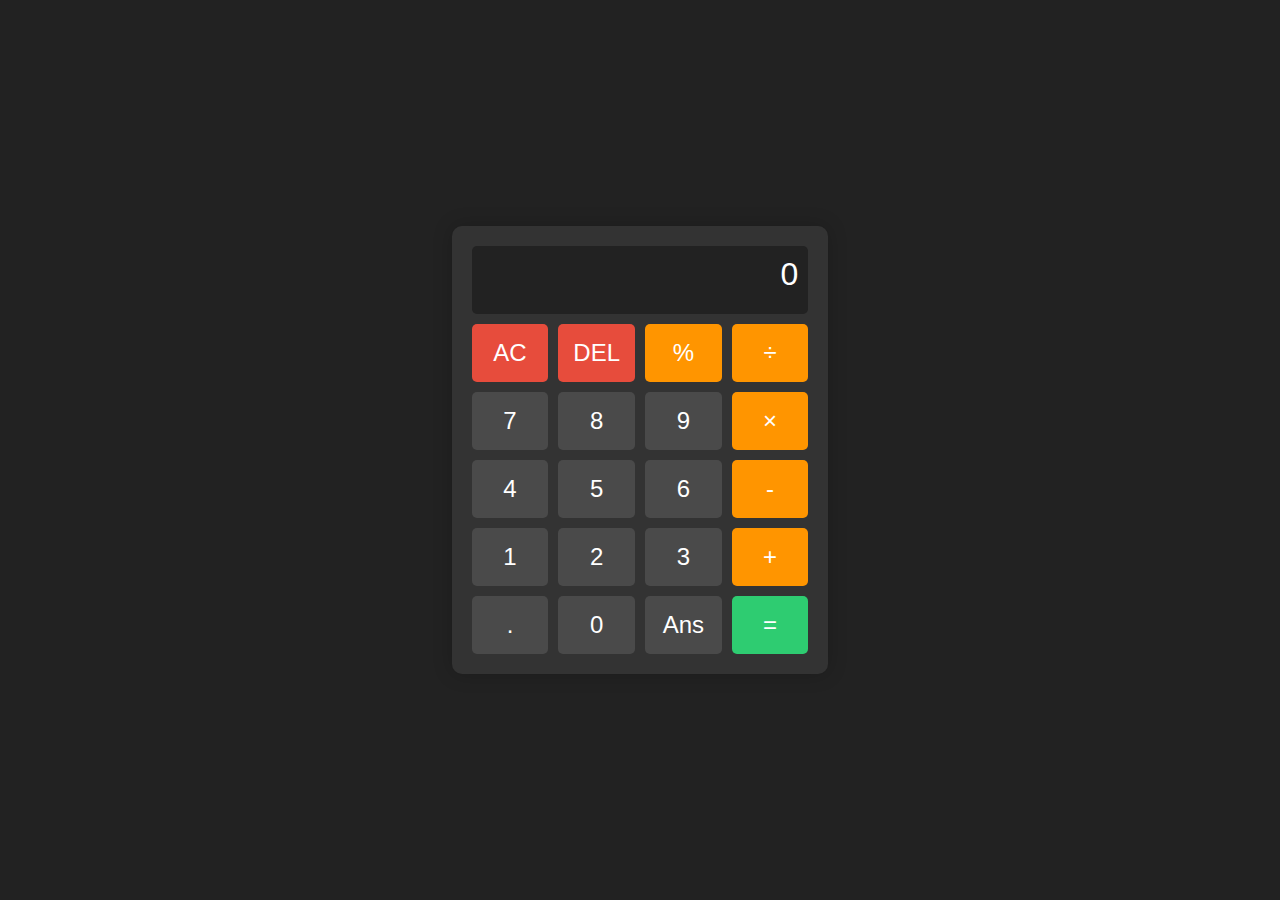
<file: calculator/index.html>
<!DOCTYPE html>
<html lang="en">
<head>
    <meta charset="UTF-8">
    <meta name="viewport" content="width=device-width, initial-scale=1.0">
    <title>Calculator</title>
    <link rel="stylesheet" href="styles.css">
</head>
<body>
    <div class="calculator">
        <div class="display" id="display">0</div>
        <div class="buttons">
            <button id="allClear" class="clear">AC</button>
            <button id="clear" class="clear">DEL</button>
            <button id="mod" class="operator">%</button>
            <button id="divide" class="operator">÷</button>
            <button class="btn7">7</button>
            <button class="btn8">8</button>
            <button class="btn9">9</button>
            <button id="multiply" class="operator">×</button>
            <button class="btn4">4</button>
            <button class="btn5">5</button>
            <button class="btn6">6</button>
            <button id="subtract" class="operator">-</button>
            <button class="btn1">1</button>
            <button class="btn2">2</button>
            <button class="btn3">3</button>
            <button id="add" class="operator">+</button>
            <button id="decimal">.</button>
            <button class="btn0">0</button>
            <button id="ans">Ans</button>
            <button id="equals" class="equals">=</button>
        </div>
    </div>
    <script src="script.js"></script>
</body>
</html>
</file>
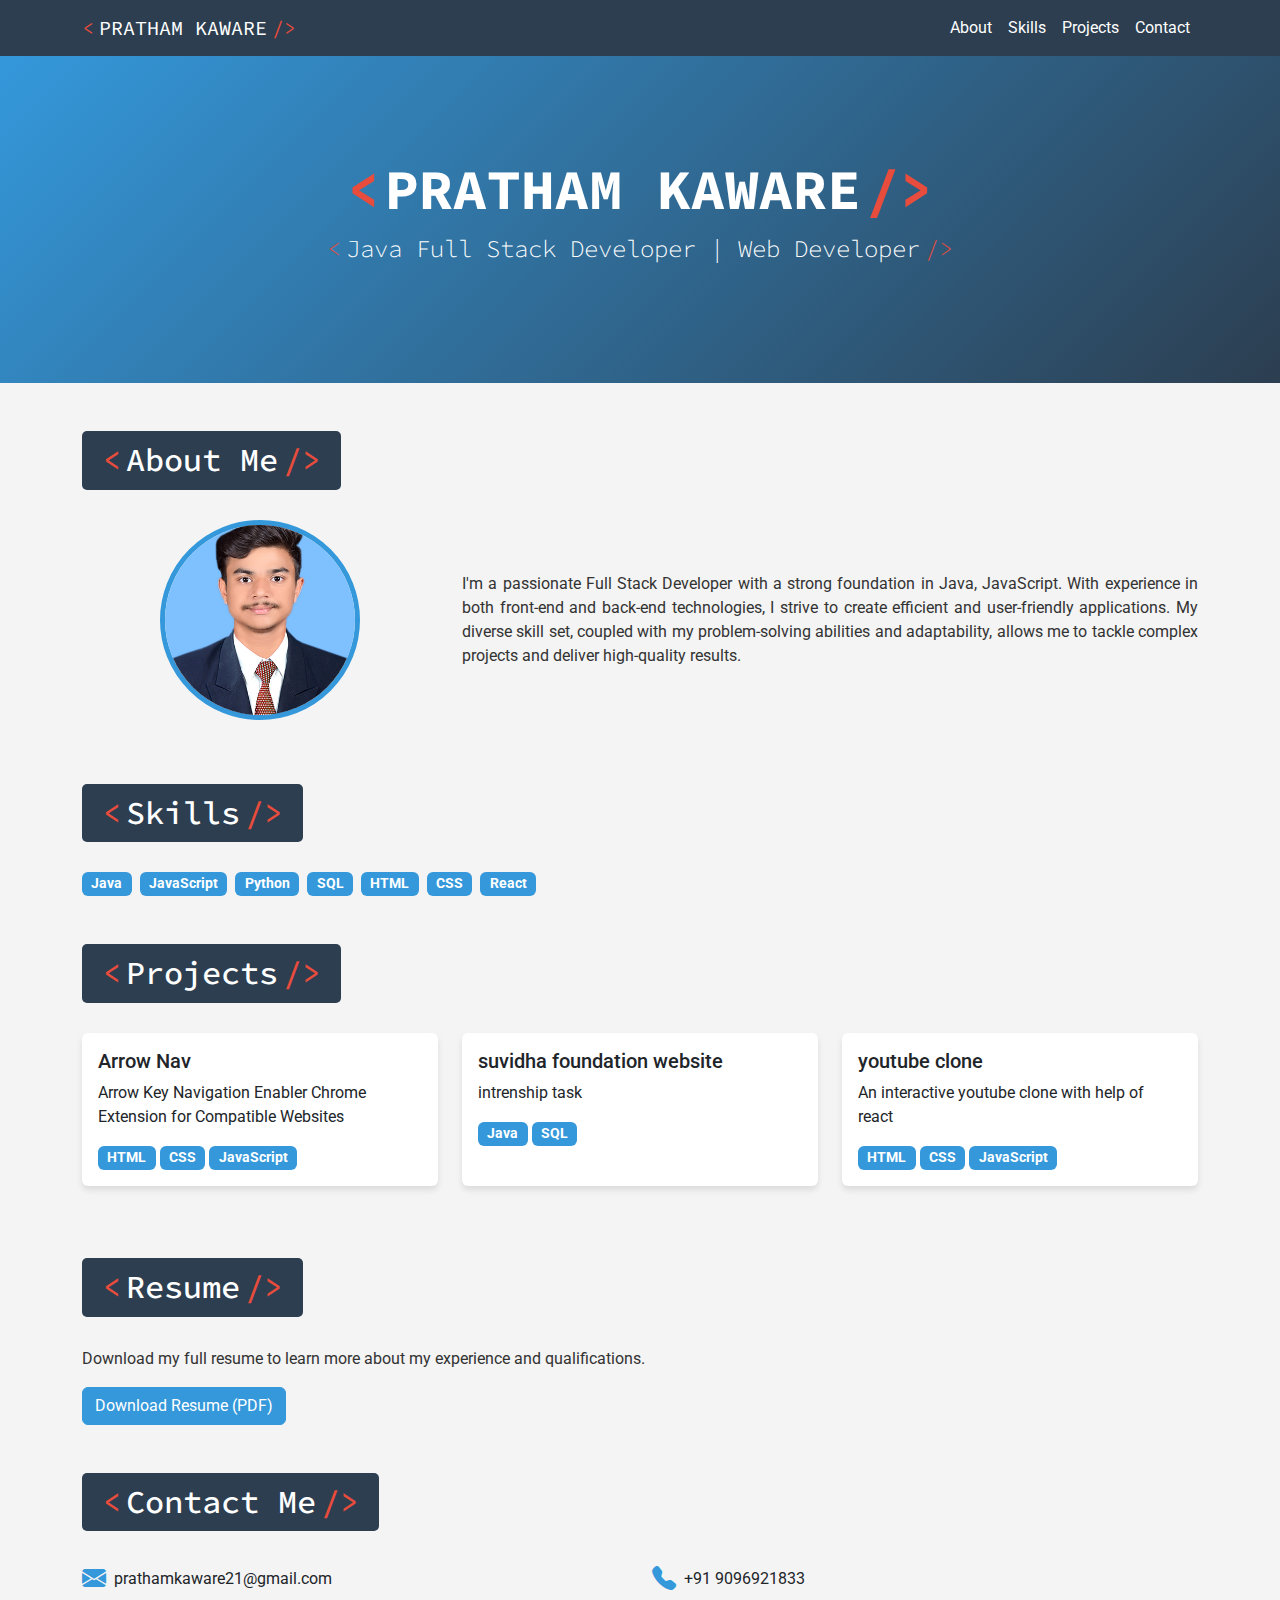
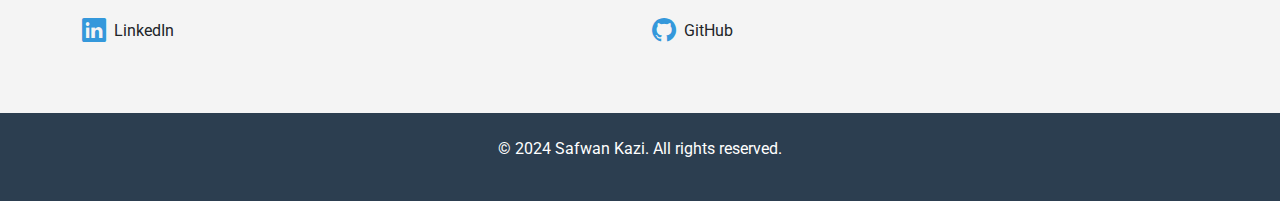
<file: portfolio/index.html>
<!DOCTYPE html>
<html lang="en">
<head>
    <meta charset="UTF-8">
    <meta name="viewport" content="width=device-width, initial-scale=1.0">
    <title>PRATHAM KAWARE - Full Stack Developer</title>
    <link href="https://cdn.jsdelivr.net/npm/bootstrap@5.3.0-alpha1/dist/css/bootstrap.min.css" rel="stylesheet">
    <link href="https://cdn.jsdelivr.net/npm/bootstrap-icons@1.7.2/font/bootstrap-icons.css" rel="stylesheet">
    <link href="https://fonts.googleapis.com/css2?family=Roboto:wght@300;400;700&family=Source+Code+Pro&display=swap" rel="stylesheet">
    <link rel="stylesheet" href="style.css">
</head>
<body>
    <nav class="navbar navbar-expand-lg navbar-dark sticky-top">
        <div class="container">
            <a class="navbar-brand code-decoration" href="#">PRATHAM KAWARE</a>
            <button class="navbar-toggler" type="button" data-bs-toggle="collapse" data-bs-target="#navbarNav" aria-controls="navbarNav" aria-expanded="false" aria-label="Toggle navigation">
                <span class="navbar-toggler-icon"></span>
            </button>
            <div class="collapse navbar-collapse" id="navbarNav">
                <ul class="navbar-nav ms-auto">
                    <li class="nav-item">
                        <a class="nav-link" href="#about">About</a>
                    </li>
                    <li class="nav-item">
                        <a class="nav-link" href="#skills">Skills</a>
                    </li>
                    <li class="nav-item">
                        <a class="nav-link" href="#projects">Projects</a>
                    </li>
                    <li class="nav-item">
                        <a class="nav-link" href="#contact">Contact</a>
                    </li>
                </ul>
            </div>
        </div>
    </nav>

    <header class="hero">
        <div class="container text-center">
            <h1 class="display-4 fw-bold code-decoration">PRATHAM KAWARE</h1>
            <p class="lead code-decoration">Java Full Stack Developer | Web Developer</p>
        </div>
    </header>

    <main class="container my-5">
        <section id="about" class="mb-5 ">
            <h2 class="section-title code-decoration">About Me</h2>
            <div class="row align-items-center">
                <div class="col-md-4 mb-3 text-center">
                    <img src="1.JPG" alt="pratham kaware" class="profile-img">
                </div>
                <div class="col-md-8">
                    <p style="text-align: justify;">I'm a passionate Full Stack Developer with a strong foundation in Java, JavaScript. With experience in both front-end and back-end technologies, I strive to create efficient and user-friendly applications. My diverse skill set, coupled with my problem-solving abilities and adaptability, allows me to tackle complex projects and deliver high-quality results.</p>
                </div>
            </div>
        </section>

        <section id="skills" class="mb-5 ">
            <h2 class="section-title code-decoration">Skills</h2>
            <div class="d-flex flex-wrap gap-2">
                <span class="badge skill-badge">Java</span>
                <span class="badge skill-badge">JavaScript</span>
                <span class="badge skill-badge">Python</span>
                <span class="badge skill-badge">SQL</span>
                <span class="badge skill-badge">HTML</span>
                <span class="badge skill-badge">CSS</span>
                <span class="badge skill-badge">React</span>
                
            </div>
        </section>

        <section id="projects" class="mb-5 ">
            <h2 class="section-title code-decoration">Projects</h2>
            <div class="row">
                <div class="col-md-4 mb-4">
                    <div class="card project-card h-100">
                        <div class="card-body">
                            <h5 class="card-title">Arrow Nav</h5>
                            <p class="card-text">Arrow Key Navigation Enabler Chrome Extension for Compatible Websites</p>
                            <div class="mt-2">
                                <span class="badge skill-badge">HTML</span>
                                <span class="badge skill-badge">CSS</span>
                                <span class="badge skill-badge">JavaScript</span>
                            </div>
                        </div>
                    </div>
                </div>
                <div class="col-md-4 mb-4">
                    <div class="card project-card h-100">
                        <div class="card-body">
                            <h5 class="card-title">suvidha foundation website</h5>
                            <p class="card-text">intrenship task </p>
                            <div class="mt-2">
                                <span class="badge skill-badge">Java</span>
                                <span class="badge skill-badge">SQL</span>
                            </div>
                        </div>
                    </div>
                </div>
                <div class="col-md-4 mb-4">
                    <div class="card project-card h-100">
                        <div class="card-body">
                            <h5 class="card-title">youtube clone</h5>
                            <p class="card-text">An interactive youtube clone with help of react</p>
                            <div class="mt-2">
                                <span class="badge skill-badge">HTML</span>
                                <span class="badge skill-badge">CSS</span>
                                <span class="badge skill-badge">JavaScript</span>
                            </div>
                        </div>
                    </div>
                </div>
            </div>
        </section>

        <section id="resume" class="mb-5 ">
            <h2 class="section-title code-decoration">Resume</h2>
            <p>Download my full resume to learn more about my experience and qualifications.</p>
            <a href="file:///C:/Users/ASUS/Desktop/pratham%20%20kaware%20resume.pdf" download class="btn btn-primary">Download Resume (PDF)</a>
        </section>

        <section id="contact" class="mb-5 ">
            <h2 class="section-title code-decoration">Contact Me</h2>
            <div class="row">
                <div class="col-md-6 mb-3">
                    <a href="mailto:prathamkaware21@gmail.com" class="d-flex align-items-center text-decoration-none text-dark">
                        <i class="bi bi-envelope-fill me-2 contact-icon"></i>
                        <span>prathamkaware21@gmail.com</span>
                    </a>
                </div>
                <div class="col-md-6 mb-3">
                    <a href="tel:+919096921833" class="d-flex align-items-center text-decoration-none text-dark">
                        <i class="bi bi-telephone-fill me-2 contact-icon"></i>
                        <span>+91 9096921833</span>
                    </a>
                </div>
                <div class="col-md-6 mb-3">
                    <a href="https://www.linkedin.com/in/pratham-kaware-03b563314/" class="d-flex align-items-center text-decoration-none text-dark">
                        <i class="bi bi-linkedin me-2 contact-icon"></i>
                        <span>LinkedIn</span>
                    </a>
                </div>
                <div class="col-md-6 mb-3">
                    <a href="https://github.com/prathamkaware" class="d-flex align-items-center text-decoration-none text-dark">
                        <i class="bi bi-github me-2 contact-icon"></i>
                        <span>GitHub</span>
                    </a>
                </div>
            </div>
        </section>
    </main>

    <footer class="py-4 text-center">
        <div class="container">
            <p>&copy; 2024 Safwan Kazi. All rights reserved.</p>
        </div>
    </footer>

    <script src="https://cdn.jsdelivr.net/npm/bootstrap@5.3.0-alpha1/dist/js/bootstrap.bundle.min.js"></script>

    
    </script>
</body>
</html>
</file>
<file: calculator/styles.css>
body {
    display: flex;
    justify-content: center;
    align-items: center;
    height: 100vh;
    margin: 0;
    background-color: #222;
    font-family: Arial, sans-serif;

}

.calculator {
    background-color: #333;
    border-radius: 10px;
    padding: 20px;
    box-shadow: 0 0 20px rgba(0, 0, 0, 0.2);
}

.display {
    background-color: #222;
    color: #fff;
    font-size: 2em;
    padding: 10px;
    text-align: right;
    border-radius: 5px;
    margin-bottom: 10px;
    min-height: 1.5em;
    overflow: hidden;
    white-space: nowrap;
    direction: rt1;
    z-index: 1;
}

.buttons {
    display: grid;
    grid-template-columns: repeat(4, 1fr);
    gap: 10px;
}

button {
    background-color: #4a4a4a;
    border: none;
    color: #fff;
    font-size: 1.5em;
    padding: 15px;
    cursor: pointer;
    border-radius: 5px;
    transition: background-color 0.2s;
}
.guide {
    background-color: darkcyan;
    z-index: 5;
}

button:hover {
    background-color: #5a5a5a;
}

button:active {
    background-color: #3a3a3a;
}

.operator {
    background-color: #ff9500;
}

.operator:hover {
    background-color: #ffaa33;
}

.operator:active {
    background-color: #cc7a00;
}

.equals {
    background-color: #2ecc71;
}

.equals:hover {
    background-color: #27ae60;
}

.equals:active {
    background-color: #219653;
}

.clear {
    background-color: #e74c3c;
}

.clear:hover {
    background-color: #c0392b;
}

.clear:active {
    background-color: #a93226;
}
</file>
<file: portfolio/style.css>
:root {
    --primary-color: #3498db;
    --secondary-color: #2c3e50;
    --accent-color: #e74c3c;
    --text-color: #333;
    --bg-color: #f4f4f4;
}

body {
    font-family: 'Roboto', sans-serif;
    color: var(--text-color);
    background-color: var(--bg-color);
}

.navbar {
    background-color: var(--secondary-color);
}

.navbar-brand, .nav-link {
    color: #fff !important;
}

.hero {
    background: linear-gradient(135deg, var(--primary-color), var(--secondary-color));
    color: #fff;
    padding: 100px 0;
}

.hero h1 {
    font-size: 3.5rem;
    font-weight: 700;
    margin-bottom: 0.5rem;
}

.hero p {
    font-size: 1.5rem;
    font-weight: 300;
}

.section-title {
    color: #fff;
    background-color: var(--secondary-color);
    display: inline-block;
    padding: 10px 20px;
    margin-bottom: 30px;
    border-radius: 5px;
}

.skill-badge {
    background-color: var(--primary-color);
    color: #fff;
    font-size: 0.9rem;
}
.skill-badge:hover {
    background-color: var(--secondary-color);
    border-color: var(--secondary-color);
    cursor: default;
}
.project-card {
    border: none;
    box-shadow: 0 4px 6px rgba(0, 0, 0, 0.1);
    transition: all 0.3s ease;
}

.project-card:hover {
    transform: translateY(-5px);
    box-shadow: 0 6px 12px rgba(0, 0, 0, 0.15);
}

.btn-primary {
    background-color: var(--primary-color);
    border-color: var(--primary-color);
}

.btn-primary:hover {
    background-color: var(--secondary-color);
    border-color: var(--secondary-color);
}

.contact-icon {
    font-size: 1.5rem;
    color: var(--primary-color);
}

footer {
    background-color: var(--secondary-color);
    color: #fff;
}

.code-decoration {
    font-family: 'Source Code Pro', monospace;
}

.code-decoration::before {
    content: "<";
    color: var(--accent-color);
    margin-right: 5px;
}

.code-decoration::after {
    content: "/>";
    color: var(--accent-color);
    margin-left: 5px;
}

.profile-img {
    width: 200px;
    height: 200px;
    object-fit: cover;
    border-radius: 50%;
    border: 5px solid var(--primary-color);
}
</file>
